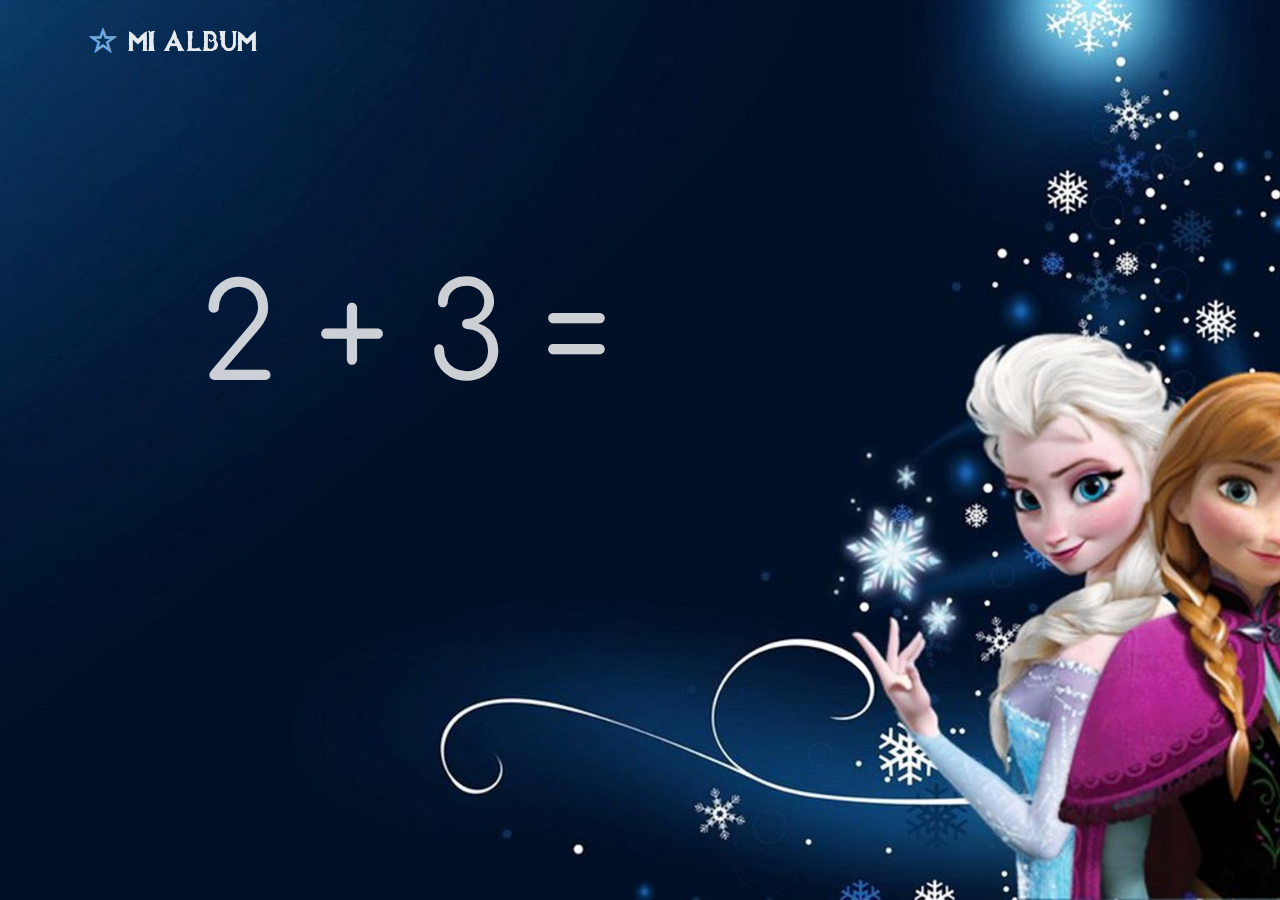
<file: index.html>
<!DOCTYPE html>
<html ng-app="gaby">
<head>
  <meta charset="UTF-8">
  <title>Hey</title>

  <link href='https://fonts.googleapis.com/css?family=Comfortaa:400,700' rel='stylesheet' type='text/css'>
  <link rel="stylesheet" href="https://cdnjs.cloudflare.com/ajax/libs/animate.css/3.4.0/animate.min.css">
  <link rel="stylesheet" href="css/style.css">

  <script src="https://ajax.googleapis.com/ajax/libs/jquery/2.1.4/jquery.min.js"></script>
  <script src="https://maxcdn.bootstrapcdn.com/bootstrap/3.3.5/js/bootstrap.min.js"></script>
  <script src="https://cdn.firebase.com/js/client/2.2.4/firebase.js"></script>
  <script src="js/main.js"></script>
  <script src="https://cdn.firebase.com/libs/angularfire/1.1.3/angularfire.min.js"></script>
</head>
<body>
  <div ng-view></div>
</body>
</html>
</file>
